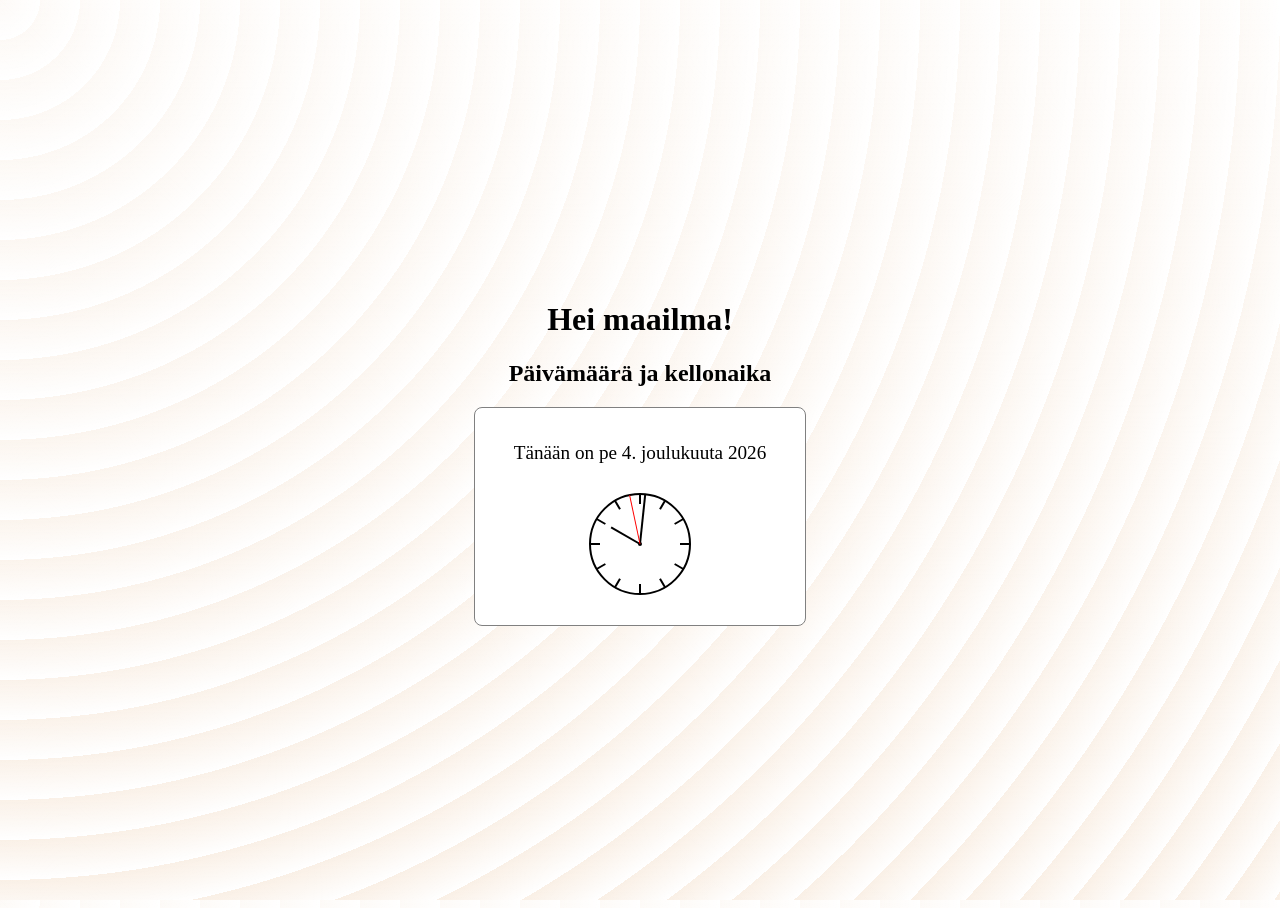
<file: index.html>
<!DOCTYPE html>
<html lang="en">

<head>
  <meta charset="UTF-8">
  <meta name="viewport" content="width=device-width, initial-scale=1.0">
  <title>Hello</title>
  <link rel="stylesheet" href="styles.css">
</head>

<body>
  <main>
    <h1>Hei maailma!</h1>
    <h2>Päivämäärä ja kellonaika</h2>
    <div id="datetime"></div>
  </main>

  <script src="scripts.js"></script>
</body>

</html>
</file>
<file: styles.css>
html {
  height: 100%;
}

body {
  background-color:linen;
  display: flex;
  flex-direction: column;
  justify-content: center;
  height: 100%;
}

main {
  text-align: center;
}

#datetime {
  background-color: white;
  width: 300px;
  margin: 10px auto;
  padding: 15px;
  border: 1px solid grey;
  border-radius: 8px;
  font-size: 1.2rem;
}

body {
  background-color: #ffffff;
  opacity: 1;
  background-image:  repeating-radial-gradient( circle at 0 0, transparent 0, #ffffff 40px ), repeating-linear-gradient( #FAF0E655, #FAF0E6 );
}
</file>
